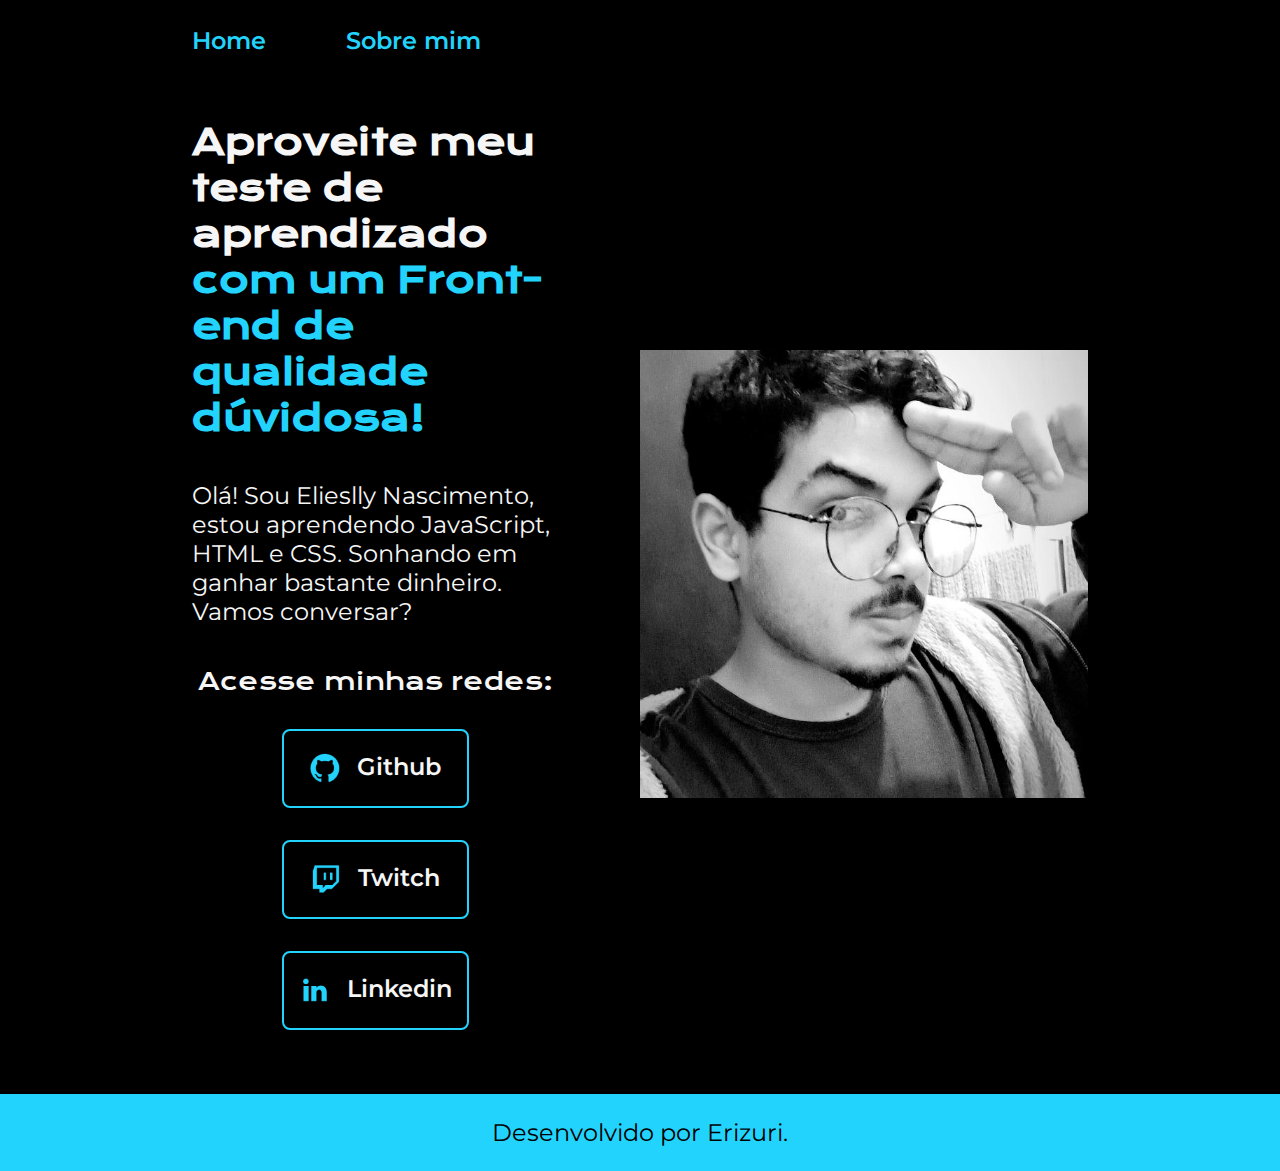
<file: index.html>
<!DOCTYPE html>
<html lang="pt-br">
<head>
    <meta charset="UTF-8">
    <meta name="viewport" content="width=device-width, initial-scale=1.0">
    <title>Portfolio</title>
    <link rel="stylesheet" href="./styles/style.css">
</head>
<body>
    <header class="cabecalho">
        <nav class="cabecalho__menu">
            <a class="cabecalho__menu__link" href="index.html">Home</a>
            <a class="cabecalho__menu__link" href="about.html">Sobre mim</a>
        </nav>
    </header>
    <main class="apresentacao">
        <section class="apresentacao__conteudo">
            <h1 class="apresentacao__conteudo__titulo">Aproveite meu teste de aprendizado <strong class="titulo-destaque"> com um Front-end de qualidade dúvidosa!</strong></h1>
            <p class="apresentacao__conteudo__texto">Olá! Sou Elieslly Nascimento, estou aprendendo JavaScript, HTML e CSS. Sonhando em ganhar bastante dinheiro. Vamos conversar?</p>
            <div class="apresentacao__links">
                <h2 class="apresentacao__links__subtitulo">Acesse minhas redes:</h2>
            
            <a class="apresentacao__links__navegacao" href="https://github.com/ErizuriX">
                <img src="./assets/Logo Github.png" alt="Logo Github">
                Github
            </a>
            <a class="apresentacao__links__navegacao" href="https://www.twitch.tv/mobxk">
                <img src="./assets/Logo Twitch.png" alt="Logo Twitch">
                Twitch
            </a>
            <a class="apresentacao__links__navegacao" href="https://www.linkedin.com/in/eliesllynascimento/">
                <img src="./assets/Logo linkedin.png" alt="Logo Linkedin">
                Linkedin
            </a> 
            </div>
        </section>
        <img class="apresentacao__imagem" src="./assets/imagem.jpeg" alt="Foto de Elieslly Nascimento acenando">
    </main>
    <footer class="rodape">
        <p>Desenvolvido por Erizuri.</p>
    </footer>
</body>
</html>
</file>
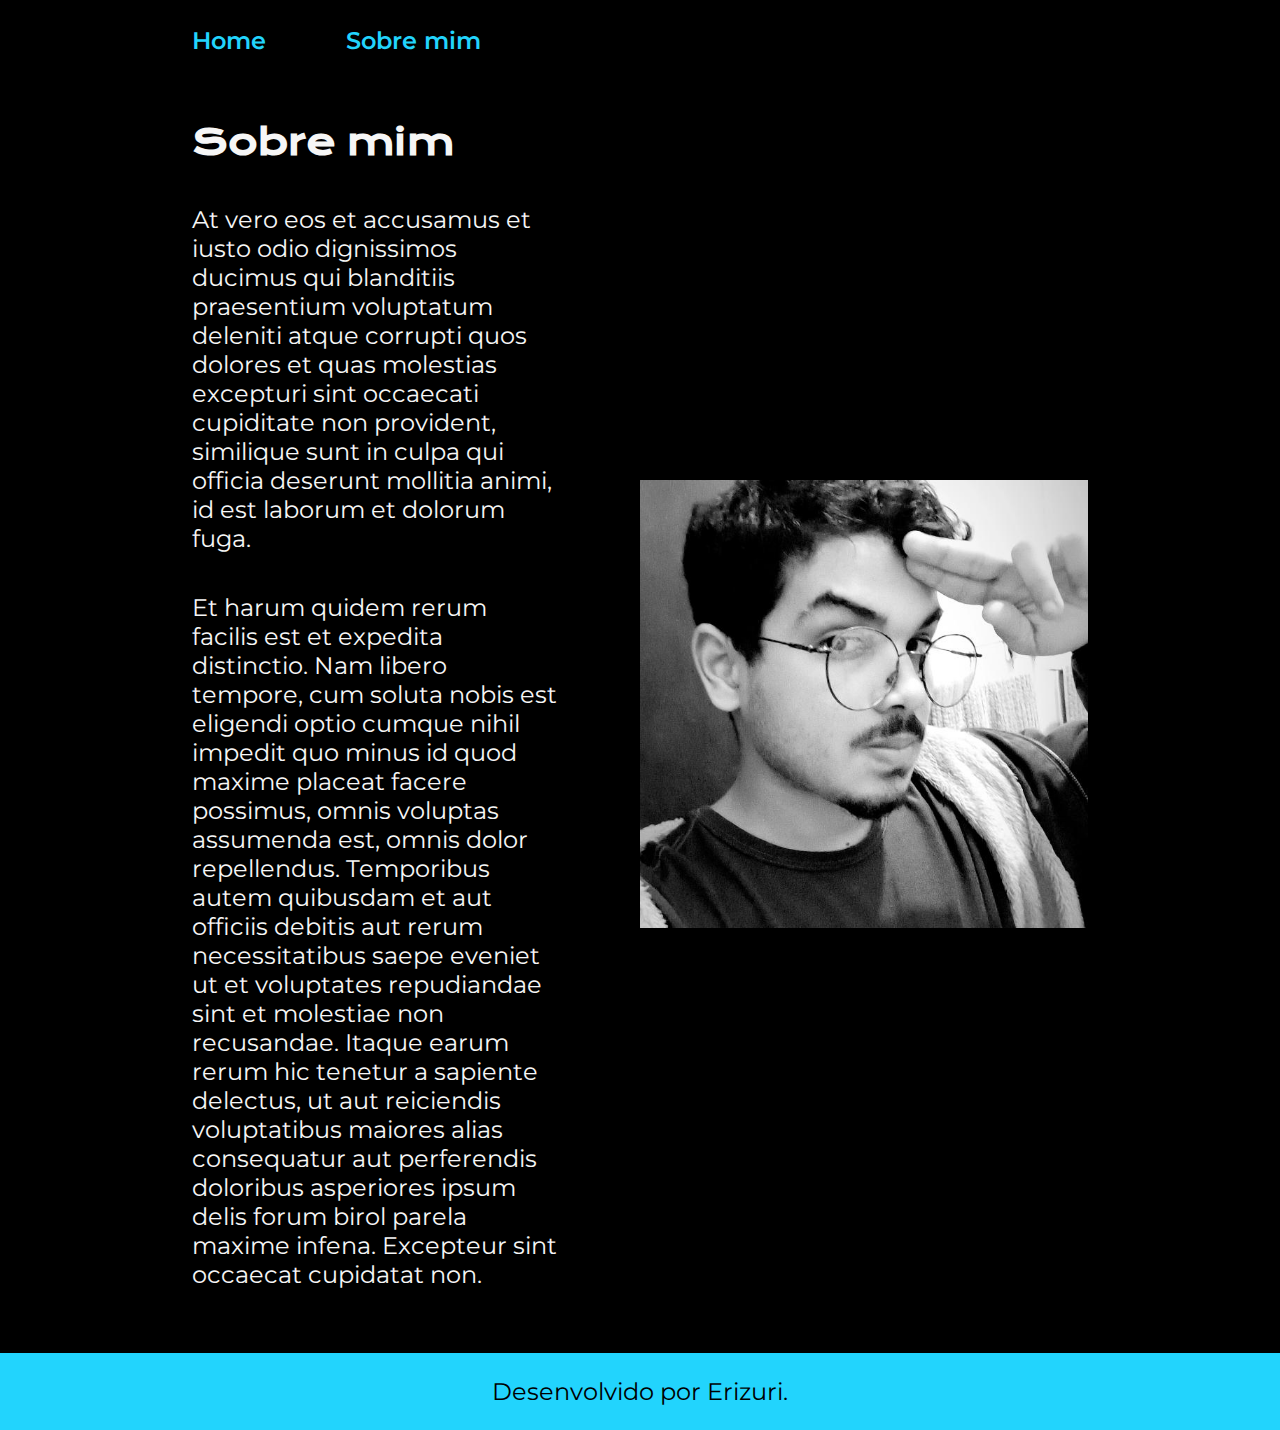
<file: about.html>
<!DOCTYPE html>
<html lang="pt-br">
<head>
    <meta charset="UTF-8">
    <meta name="viewport" content="width=device-width, initial-scale=1.0">
    <title>Sobre mim</title>
    <link rel="stylesheet" href="./styles/style.css">
</head>
<body>
    <header class="cabecalho">
         <nav class="cabecalho__menu">
            <a class="cabecalho__menu__link" href="index.html">Home</a>
            <a class="cabecalho__menu__link" href="about.html">Sobre mim</a>
        </nav>
    </header>

    <main class="apresentacao">
        <section class="apresentacao__conteudo">
            <h1 class="apresentacao__conteudo__titulo">Sobre mim</h1>
            <p class="apresentacao__conteudo__texto">At vero eos et accusamus et iusto odio dignissimos ducimus qui blanditiis praesentium voluptatum deleniti atque corrupti quos dolores et quas molestias excepturi sint occaecati cupiditate non provident, similique sunt in culpa qui officia deserunt mollitia animi, id est laborum et dolorum fuga.</p>
            <p class="apresentacao__conteudo__texto">Et harum quidem rerum facilis est et expedita distinctio. Nam libero tempore, cum soluta nobis est eligendi optio cumque nihil impedit quo minus id quod maxime placeat facere possimus, omnis voluptas assumenda est, omnis dolor repellendus. Temporibus autem quibusdam et aut officiis debitis aut rerum necessitatibus saepe eveniet ut et voluptates repudiandae sint et molestiae non recusandae. Itaque earum rerum hic tenetur a sapiente delectus, ut aut reiciendis voluptatibus maiores alias consequatur aut perferendis doloribus asperiores ipsum delis forum birol parela maxime infena. Excepteur sint occaecat cupidatat non.</p>
        </section>
        <img class="apresentacao__imagem" src="./assets/imagem.jpeg" alt="Foto de Elieslly Nascimento acenando">
    </main>

    <footer class="rodape">
        <p>Desenvolvido por Erizuri.</p>
    </footer>
</body>
</html>
</file>
<file: styles/style.css>
@import url('https://fonts.googleapis.com/css2?family=Krona+One&family=Montserrat:wght@400;600&display=swap');

:root {
    --cor-primaria: #000000;
    --cor-secundaria: #F6F6F6;
    --cor-terciaria: #22D4FD;
    --cor-hover: #272727;

    --fonte-primaria: "Krona One", sans-serif;
    --fonte-secundaria: "Montserrat", sans-serif;
}

*{
    margin: 0;
    padding: 0;
}


body {
    box-sizing: border-box;
    background-color: var(--cor-primaria);
    color: var(--cor-secundaria);
}

.cabecalho{
    padding: 2% 0% 0% 15%;
}

.cabecalho__menu{
    display: flex;
    gap: 80px;
}


.cabecalho__menu__link{
    font-family: var(--fonte-secundaria);
    font-size: 1.5rem;
    font-weight: 600;
    color: var(--cor-terciaria); 
    text-decoration: none;
}

.apresentacao {
    padding: 5% 15%;
    display: flex; 
    align-items: center;
    justify-content: space-between;
    gap: 82px;
}

.apresentacao__conteudo{
    width: 50%;
    display: flex;
    flex-direction: column;
    gap: 40px;
}

.apresentacao__conteudo__titulo{
    font-size: 2.25rem;
    font-family: var(--fonte-primaria);
}

.titulo-destaque {
    color:var(--cor-terciaria);
}

.apresentacao__conteudo__texto{
    font-size: 1.5rem;
    font-family: var(--fonte-secundaria);
}

.apresentacao__links{
    display: flex;
    flex-direction: column;
    justify-content: space-between;
    align-items: center;
    gap: 32px;
}
.apresentacao__links__navegacao{
    display: flex;
    justify-content: center;
    gap: 16px;
    border: 2px solid var(--cor-terciaria);
    width: 50%;
    text-align: center;
    border-radius: 8px;
    font-size: 1.5rem;
    font-weight: 600;
    padding: 21.5px 0;
    text-decoration: none;
    color: var(--cor-secundaria);
    font-family: var(--fonte-secundaria);
}

.apresentacao__imagem{
    width: 50%;      
}

.apresentacao__links__subtitulo{
    font-family: var(--fonte-primaria);
    font-weight: 400;
    font-size: 1.5rem;
}

.apresentacao__links__link:hover{
    background-color: var(--cor-hover);
}

.rodape{
    padding: 24px;
    color: var(--cor-primaria);
    background-color:var(--cor-terciaria);
    text-align: center;
    font-family: var(--fonte-secundaria);
    font-weight: 400;
    font-size: 1.5rem;
}

@media (max-width: 1200px){

    .cabecalho{
        padding: 10%;
    }

    .cabecalho__menu{
        justify-content: center;
    }

    .apresentacao{
        flex-direction: column-reverse;
        padding: 5%;
    }

    .apresentacao__conteudo{
        width: auto;
    }
}
</file>
